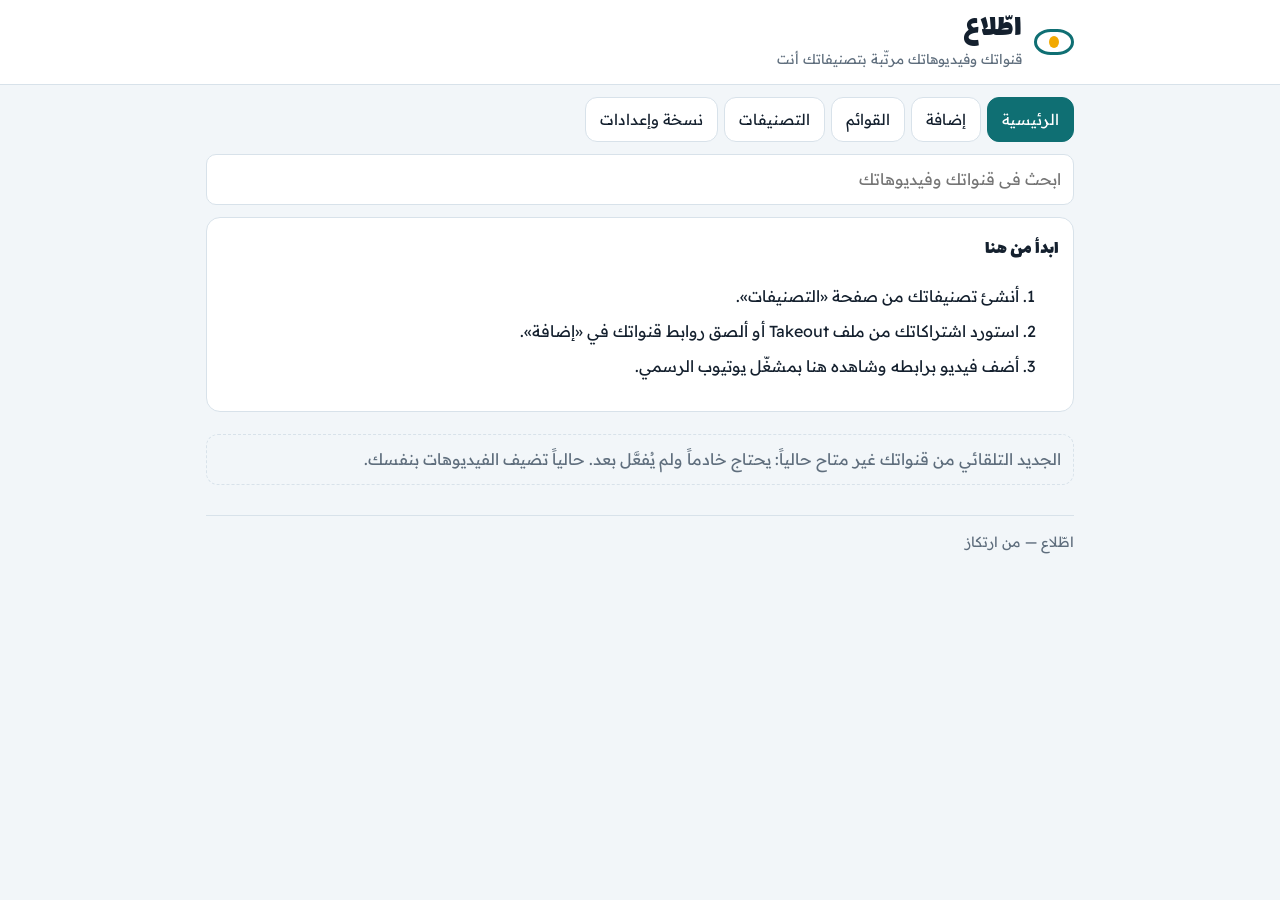
<file: index.html>
<!doctype html>
<html lang="ar" dir="rtl">
<head>
<meta charset="utf-8">
<meta name="viewport" content="width=device-width, initial-scale=1">
<link rel="manifest" href="manifest.webmanifest">
<meta name="theme-color" content="#0f6f73">
<title>اطّلاع</title>
<link rel="icon" href="icon-192.png">
<link rel="preconnect" href="https://fonts.googleapis.com">
<link rel="preconnect" href="https://fonts.gstatic.com" crossorigin>
<link href="https://fonts.googleapis.com/css2?family=Readex+Pro:wght@300;400;600&family=Lalezar&display=swap" rel="stylesheet">
<link rel="stylesheet" href="style.css">
</head>
<body>
<header class="top"><div class="wrap">
  <a class="brand" href="#/" aria-label="اطّلاع"><span class="eye" aria-hidden="true"></span><span><b>اطّلاع</b><span class="tagline">قنواتك وفيديوهاتك مرتّبة بتصنيفاتك أنت</span></span></a>
</div></header>
<main><div class="wrap" id="app"></div></main>
<div class="toast" id="toast" role="status" aria-live="polite"></div>
<script src="app.js"></script>
</body>
</html>
</file>
<file: style.css>
:root{--bg:#f2f6f9;--card:#fff;--ink:#14202e;--mute:#5f6e7d;--line:#d8e2ea;--main:#0f6f73;--hi:#f2a900;--warn:#b4411f;--on:#fff}
@media (prefers-color-scheme:dark){:root{--bg:#0f1720;--card:#16212c;--ink:#e8eef4;--mute:#97a6b5;--line:#25333f;--main:#3fb6ba;--hi:#f2b62e;--warn:#ef8a65;--on:#08262a}}
*{box-sizing:border-box}
body{margin:0;background:var(--bg);color:var(--ink);font-family:'Readex Pro',system-ui,sans-serif;line-height:1.8;font-size:16px}
.wrap{max-width:900px;margin:0 auto;padding:0 16px}
a{color:var(--main)}
h1,h2,h3,.brand b{font-family:'Lalezar','Readex Pro',sans-serif;font-weight:400;margin:0}
h2{font-size:1.5rem}h3{font-size:1.2rem}
.top{background:var(--card);border-bottom:1px solid var(--line);padding:12px 0}
.brand{display:flex;align-items:center;gap:12px;text-decoration:none;color:var(--ink)}
.brand b{font-size:2rem;display:block;line-height:1.1}
.tagline{color:var(--mute);font-size:.85rem;display:block}
.eye{width:40px;height:26px;border:3px solid var(--main);border-radius:50%/60%;position:relative;flex:none}
.eye:after{content:"";position:absolute;inset:4px 12px;background:var(--hi);border-radius:50%}
nav.tabs{display:flex;gap:6px;flex-wrap:wrap;margin:12px 0}
.chip,.btn{display:inline-flex;align-items:center;gap:6px;border:1px solid var(--line);background:var(--card);color:var(--ink);padding:8px 14px;border-radius:12px;font:inherit;font-size:.95rem;text-decoration:none;cursor:pointer;min-height:44px}
.chip[aria-current=true]{background:var(--main);color:var(--on);border-color:var(--main)}
.btn.primary{background:var(--main);color:var(--on);border-color:var(--main)}
.btn.danger{color:var(--warn);border-color:var(--warn)}
.btn.on{background:var(--hi);color:#1a1300;border-color:var(--hi)}
input[type=text],input[type=url],textarea,select{width:100%;font:inherit;color:var(--ink);background:var(--card);border:1px solid var(--line);border-radius:10px;padding:10px 12px;min-height:44px}
textarea{min-height:110px;resize:vertical}
label{display:block;margin:12px 0 4px;font-weight:600;font-size:.95rem}
.hint{color:var(--mute);font-size:.88rem;margin:4px 0}
.err{color:var(--warn);font-size:.92rem}
.panel{background:var(--card);border:1px solid var(--line);border-radius:14px;padding:14px;margin:12px 0}
.row{display:flex;gap:8px;align-items:center;flex-wrap:wrap}
.grid{display:grid;grid-template-columns:repeat(auto-fill,minmax(210px,1fr));gap:10px;margin:10px 0}
.cat{display:flex;justify-content:space-between;gap:8px;text-decoration:none;color:var(--ink);background:var(--card);border:1px solid var(--line);border-radius:12px;padding:12px;min-height:56px;align-items:center}
.cat:hover{border-color:var(--main)}
.cat b{color:var(--main)}
.vid{display:flex;gap:10px;background:var(--card);border:1px solid var(--line);border-radius:12px;padding:8px;margin:8px 0}
.vid img,.vid .noimg{width:128px;height:72px;object-fit:cover;border-radius:8px;flex:none;background:var(--line)}
.vid .noimg{display:grid;place-items:center;color:var(--mute)}
.vid .t{font-weight:600;line-height:1.5;color:var(--ink);text-decoration:none}
.vid.done{opacity:.6}
.meta{color:var(--mute);font-size:.82rem}
.mk{display:flex;gap:4px;margin-top:4px}
.mk button{min-width:40px;min-height:40px;border:1px solid var(--line);background:transparent;border-radius:10px;font-size:1rem;cursor:pointer;color:var(--ink)}
.mk button.on{background:var(--hi);border-color:var(--hi)}
.player{position:relative;width:100%;aspect-ratio:16/9;min-height:200px;background:#000;border-radius:12px;overflow:hidden}
.player iframe{position:absolute;inset:0;width:100%;height:100%;border:0}
.toast{position:fixed;bottom:16px;inset-inline:16px;max-width:520px;margin:auto;background:var(--main);color:var(--on);padding:12px 16px;border-radius:12px;opacity:0;pointer-events:none;transition:opacity .2s}
.toast.show{opacity:1}.toast.bad{background:var(--warn);color:#fff}
.sr{position:absolute;width:1px;height:1px;overflow:hidden;clip:rect(0 0 0 0)}
.soon{border:1px dashed var(--line);border-radius:12px;padding:10px 12px;color:var(--mute);margin:10px 0}
ol.steps li{margin:6px 0}
footer{margin:30px 0 40px;padding-top:14px;border-top:1px solid var(--line);color:var(--mute);font-size:.88rem}
@media(max-width:420px){.vid img,.vid .noimg{width:96px;height:54px}}
</file>
